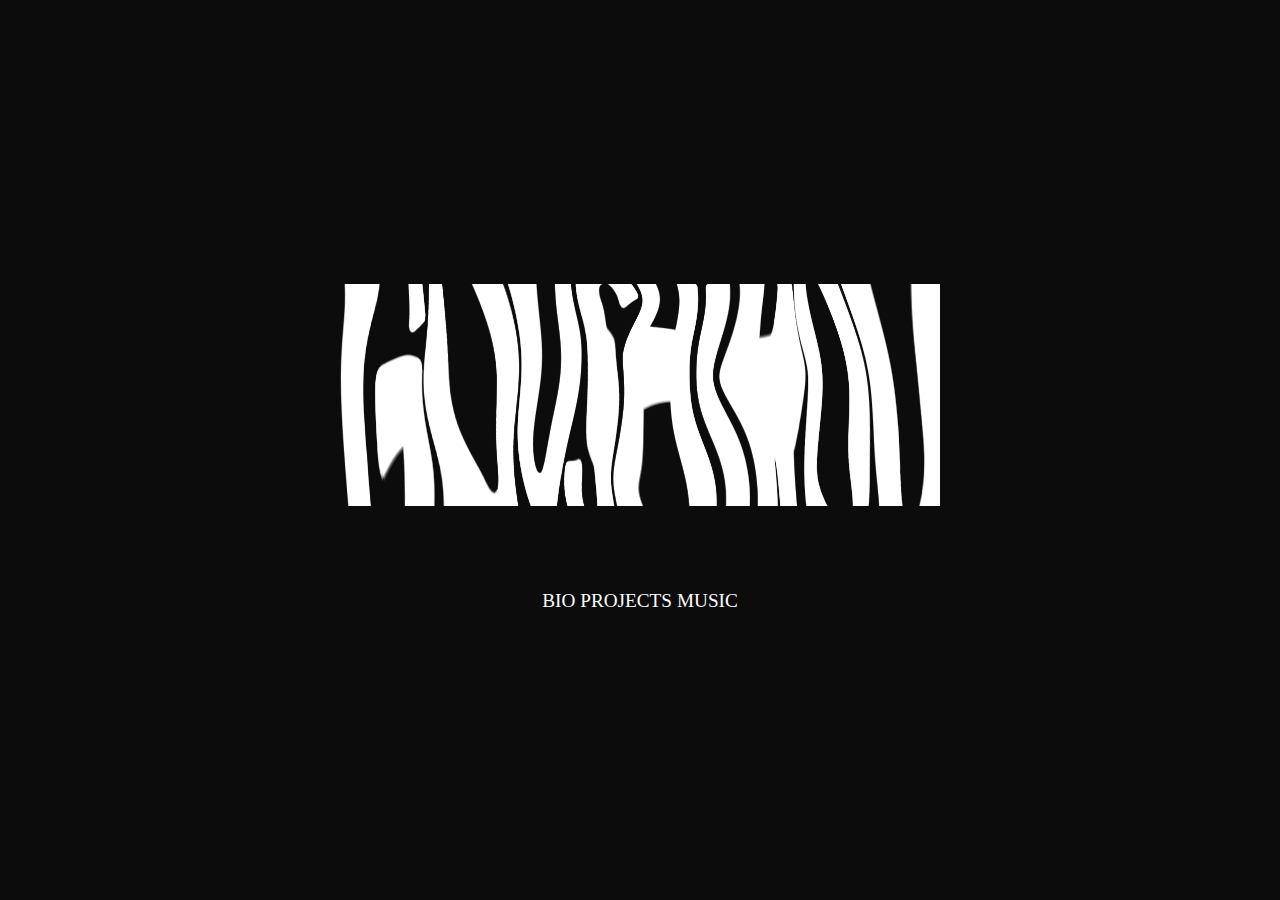
<file: index.html>
<!DOCTYPE html>
<html lang="en">
<head>
    <meta charset="UTF-8">
    <meta name="viewport" content="width=device-width, initial-scale=1.0">
    <title>GOUSHIROU</title>
    <link rel="stylesheet" href="styles.css">
</head>
<body>
    <div class="home-page">
        <div class="container">
            <div class="name">
                <img src="assets\images\GOUSHIROU.png" alt="GOUSHIROU">
            </div>
            <nav class="main-nav">
                <a href="bio.html" class="nav-button">BIO</a>
                <a href="projects.html" class="nav-button">PROJECTS</a>
                <a href="music.html" class="nav-button">MUSIC</a>
            </nav>
        </div>
    </div>
</body>
</html>
</file>
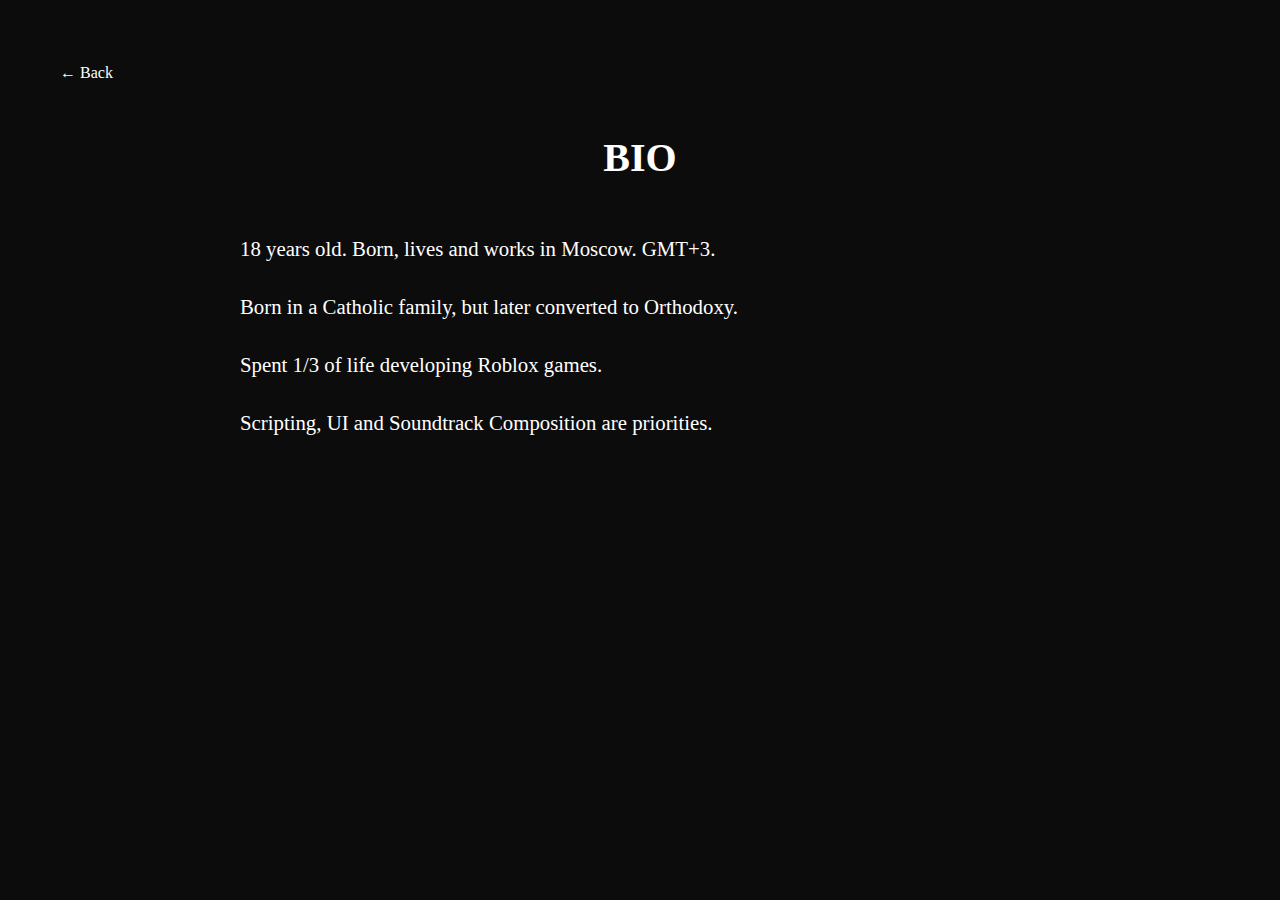
<file: bio.html>
<!DOCTYPE html>
<html lang="en">
<head>
    <meta charset="UTF-8">
    <meta name="viewport" content="width=device-width, initial-scale=1.0">
    <title>BIO - GOUSHIROU</title>
    <link rel="stylesheet" href="styles.css">
</head>
<body>
    <div class="page">
        <div class="container">
            <a href="index.html" class="back-button">← Back</a>
            <div class="bio-content">
                <h1>BIO</h1>
                <p>18 years old. Born, lives and works in Moscow. GMT+3.</p>
                <p>Born in a Catholic family, but later converted to Orthodoxy.</p>
                <p>Spent 1/3 of life developing Roblox games.</p>
                <p>Scripting, UI and Soundtrack Composition are priorities.</p>
            </div>
        </div>
    </div>
</body>
</html>
</file>
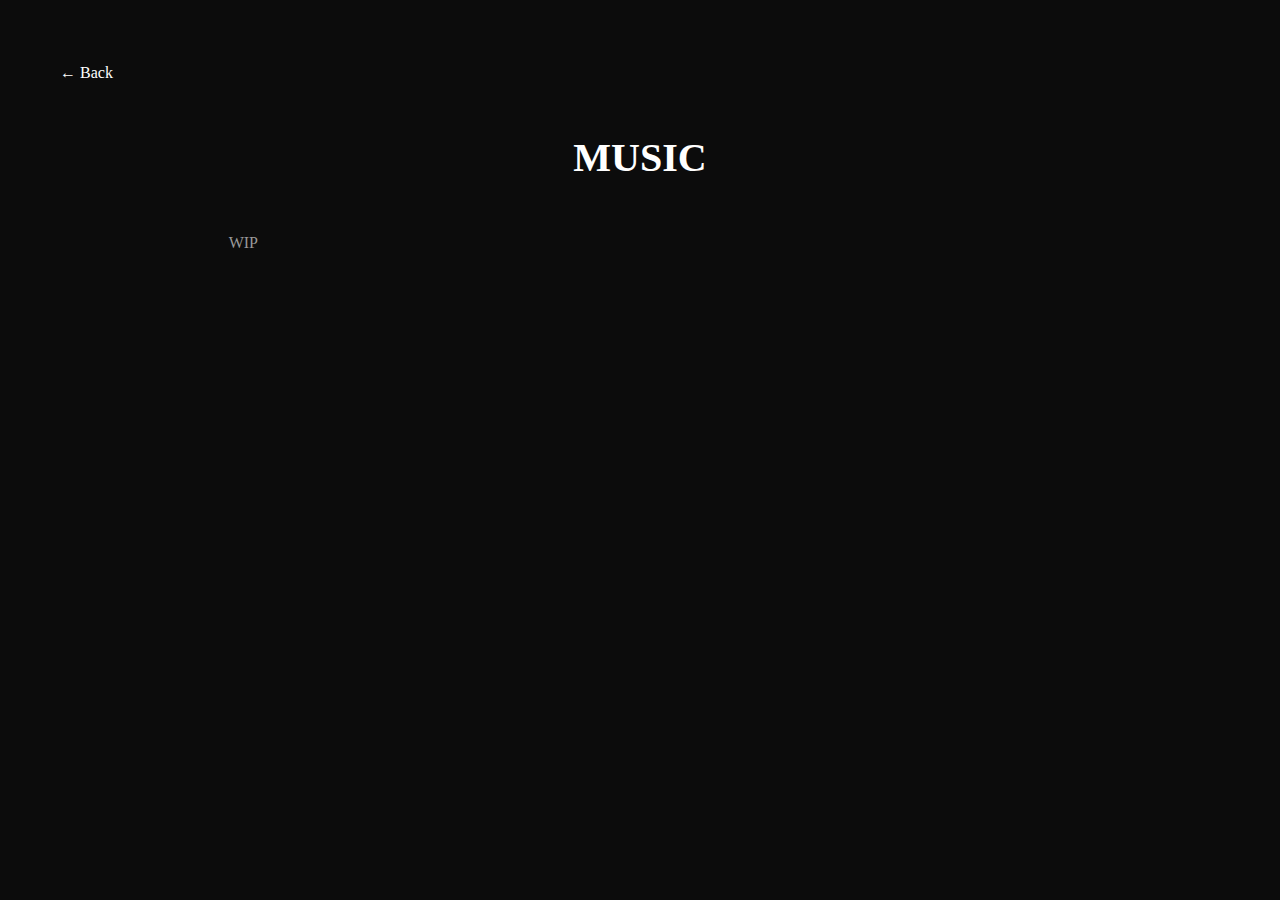
<file: music.html>
<!DOCTYPE html>
<html lang="en">
<head>
    <meta charset="UTF-8">
    <meta name="viewport" content="width=device-width, initial-scale=1.0">
    <title>MUSIC - GOUSHIROU</title>
    <link rel="stylesheet" href="styles.css">
</head>
<body>
    <div class="page">
        <div class="container">
            <a href="index.html" class="back-button">← Back</a>
            <h1 class="page-title">MUSIC</h1>
            <div class="portfolio-grid" data-category="music">
                
            </div>
        </div>
    </div>
    <script src="portfolio.js"></script>
</body>
</html>
</file>
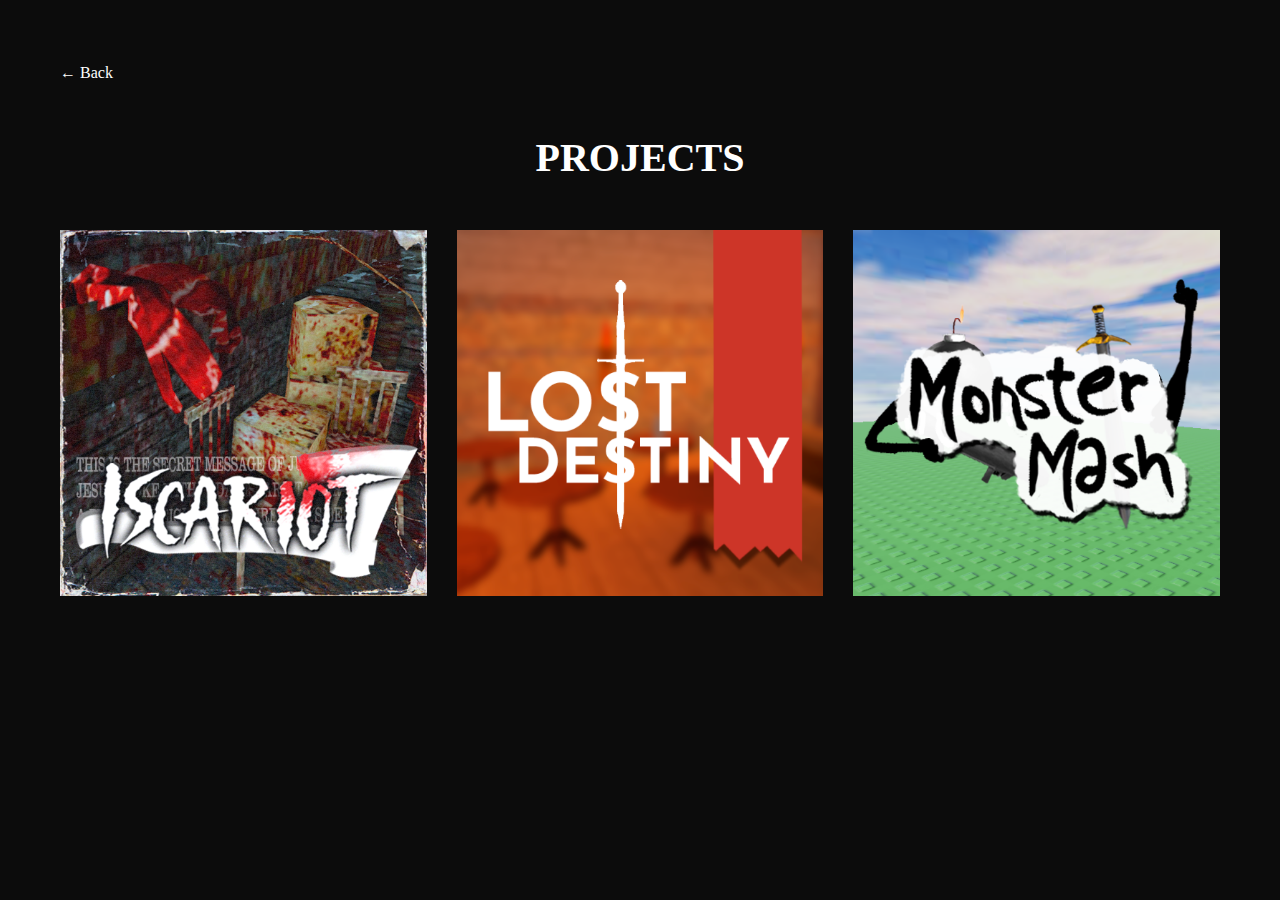
<file: projects.html>
<!DOCTYPE html>
<html lang="en">
<head>
    <meta charset="UTF-8">
    <meta name="viewport" content="width=device-width, initial-scale=1.0">
    <title>PROJECTS - GOUSHIROU</title>
    <link rel="stylesheet" href="styles.css">
</head>
<body>
    <div class="page">
        <div class="container">
            <a href="index.html" class="back-button">← Back</a>
            <h1 class="page-title">PROJECTS</h1>
            <div class="portfolio-grid" data-category="projects">
            </div>
        </div>
    </div>
    <script src="portfolio.js"></script>
</body>
</html>
</file>
<file: styles.css>
/* Global Reset & Base Styles */
* {
    margin: 0;
    padding: 0;
    box-sizing: border-box;
}

body {
    font-family: "Arial Black";
    line-height: 1.6;
    color: #333;
    background-color: #0c0c0c;
}

.container {
    max-width: 1200px;
    margin: 0 auto;
    padding: 0 20px;
}

/* Portfolio Grid - Shared across portfolio pages */
.portfolio-grid {
    display: grid;
    grid-template-columns: repeat(auto-fill, minmax(350px, 1fr));
    gap: 30px;
    margin-top: 40px;
}

.portfolio-item {
    position: relative;
    display: block;
    overflow: hidden;
    background-color: #f5f5f5;
    cursor: pointer;
    transition: transform 0.3s ease;
}

.portfolio-image {
    width: 100%;
    height: 100%;
    object-fit: cover;
    display: block;
}

.portfolio-overlay {
    position: absolute;
    bottom: 0;
    left: 0;
    right: 0;
    background: linear-gradient(to top, rgba(0, 0, 0, 1), transparent);
    padding: 30px 20px 20px;
    opacity: 0;
}

.portfolio-item:hover .portfolio-overlay {
    opacity: 0;
}

.portfolio-title {
    color: #fff;
    font-size: 2rem;
    font-weight: 400;
    margin: 0;
}

/* Work Modal - Shared across portfolio pages */
.work-modal {
    position: fixed;
    top: 0;
    left: 0;
    width: 100%;
    height: 100%;
    background-color: rgba(0, 0, 0, 0.9);
    display: flex;
    align-items: center;
    justify-content: center;
    z-index: 1000;
    padding: 20px;
}

.modal-content {
    background-color: #1a1a1a;
    border: 1px solid #333;
    max-width: 900px;
    width: 100%;
    max-height: 90vh;
    overflow-y: auto;
    padding: 40px;
    position: relative;
    color: #ffffff;
}

.modal-close {
    position: absolute;
    top: 15px;
    right: 15px;
    background: none;
    border: none;
    color: #ffffff;
    font-size: 2rem;
    cursor: pointer;
    width: 40px;
    height: 40px;
    display: flex;
    align-items: center;
    justify-content: center;
    transition: opacity 0.3s ease;
    line-height: 1;
    padding: 0;
}

.modal-title {
    font-size: 2rem;
    margin-bottom: 30px;
    color: #ffffff;
}

.modal-video {
    width: 100%;
    margin-bottom: 30px;
    aspect-ratio: 16 / 9;
    position: relative;
}

.modal-video iframe {
    width: 100%;
    height: 100%;
    border: none;
}

.modal-description {
    font-family: "Consolas Black";
    font-size: 1.1rem;
    line-height: 1.8;
    color: #e0e0e0;
}

/* Portfolio Page Layout */
.page {
    min-height: 100vh;
    padding: 60px 0;
}

.back-button {
    display: inline-block;
    color: #ffffff;
    text-decoration: none;
    font-size: 1rem;
    margin-bottom: 40px;
}

.back-button:hover {
    opacity: 0.7;
}

.page-title {
    color: #ffffff;
    font-size: 2.5rem;
    margin-bottom: 40px;
    text-align: center;
}

/* Bio Page Styles */
.bio-content {
    max-width: 800px;
    margin: 0 auto;
    color: #ffffff;
}

.bio-content h1 {
    font-size: 2.5rem;
    margin-bottom: 30px;
    text-align: center;
}

.bio-content p {
    font-family: "Consolas";
    font-size: 1.3rem;
    line-height: 2.8;
    font-weight: 300;
}

/* Home Page Styles */
.home-page {
    min-height: 100vh;
    display: flex;
    align-items: center;
    justify-content: center;
    text-align: center;
    padding: 40px 20px;
}

.name {
    width: 100%;
    max-width: 600px;
    margin: 0 auto 80px;
}

.name img {
    width: auto;
    height: auto;
    display: block;
    max-width: 100%;
    margin: 0 auto;
}

.main-nav {
    display: flex;
    flex-direction: row;
    gap: 5px;
    align-items: center;
    justify-content: center;
    flex-wrap: wrap;
    width: 100%;
    max-width: 600px;
    margin: 0 auto;
}

.nav-button {
    display: inline-block;
    color: #ffffff;
    text-decoration: none;
    font-size: 1.2rem;
    font-weight: normal;
    transition: text-decoration 0.3s ease;
    text-align: center;
}

.nav-button:hover {
    text-decoration: underline;
}

/* Responsive Design */
@media (max-width: 768px) {
    .portfolio-grid {
        grid-template-columns: 1fr;
        gap: 20px;
    }

    .modal-content {
        padding: 30px 20px;
        max-height: 95vh;
    }

    .modal-title {
        font-size: 1.5rem;
        margin-bottom: 20px;
    }

    .modal-description {
        font-size: 1rem;
    }

    .modal-close {
        top: 10px;
        right: 10px;
        font-size: 1.5rem;
    }

    .page-title {
        font-size: 2rem;
    }

    .page {
        padding: 40px 0;
    }

    .bio-content h1 {
        font-size: 2rem;
    }

    .bio-content p {
        font-size: 1.1rem;
    }

    .home-page {
        padding: 20px;
    }

    .name {
        max-width: 80%;
        margin-bottom: 60px;
    }

    .nav-button {
        font-size: 1rem;
    }

    .main-nav {
        max-width: 80%;
    }
}

@media (max-width: 480px) {
    .portfolio-overlay {
        opacity: 1;
    }

    .page-title {
        font-size: 1.75rem;
    }

    .bio-content h1 {
        font-size: 1.75rem;
    }

    .bio-content p {
        font-size: 1rem;
    }

    .name {
        max-width: 90%;
        margin-bottom: 40px;
    }

    .nav-button {
        font-size: 0.9rem;
    }

    .main-nav {
        max-width: 90%;
    }
}
</file>
